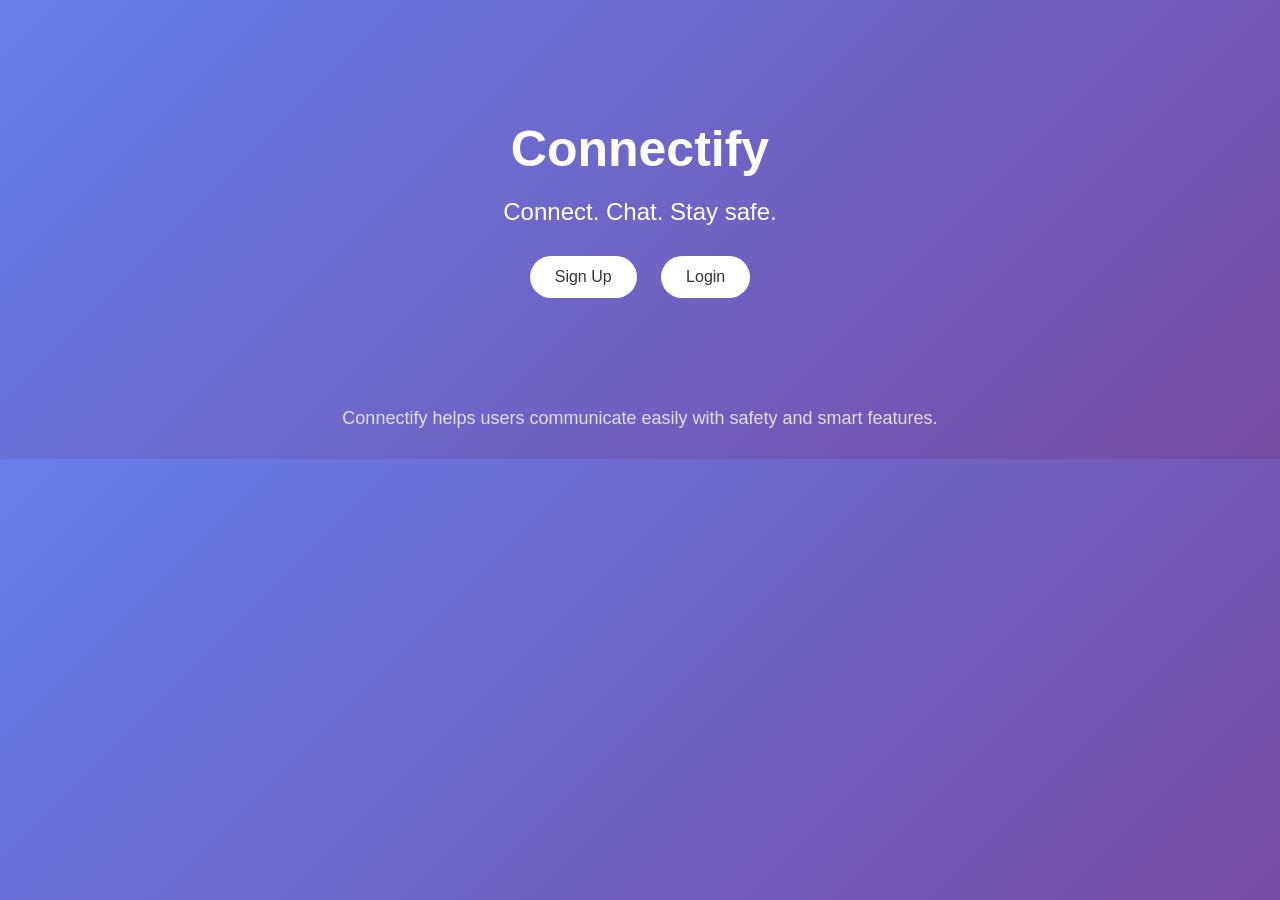
<file: index.html>
<!DOCTYPE html>
<html>
<head>
    <title>Connectify</title>

    <style>
        body {
            margin: 0;
            padding: 0;
            font-family: Arial, sans-serif;

            /* Attractive Gradient Background */
            background: linear-gradient(135deg, #667eea, #764ba2);

            color: white;
            text-align: center;
        }

        .container {
            margin-top: 120px;
        }

        h1 {
            font-size: 50px;
            margin-bottom: 10px;
        }

        h2 {
            font-weight: normal;
            margin-bottom: 20px;
        }

        p {
            font-size: 18px;
            margin-bottom: 30px;
        }

        button {
            padding: 12px 25px;
            margin: 10px;
            border: none;
            border-radius: 25px;
            font-size: 16px;
            cursor: pointer;

            background: white;
            color: #333;
            transition: 0.3s;
        }

        button:hover {
            background: #ddd;
        }

        .about {
            margin-top: 100px;
            font-size: 14px;
            opacity: 0.8;
        }
    </style>
</head>

<body>

    <div class="container">
        <h1>Connectify</h1>

        <h2>Connect. Chat. Stay safe.</h2>

        <button onclick="location.href='signup.php'">Sign Up</button>
        <button onclick="location.href='index.php'">Login</button> 
    </div>

    <div class="about">
        <p>Connectify helps users communicate easily with safety and smart features.</p>
    </div>

</body>
</html>
</file>
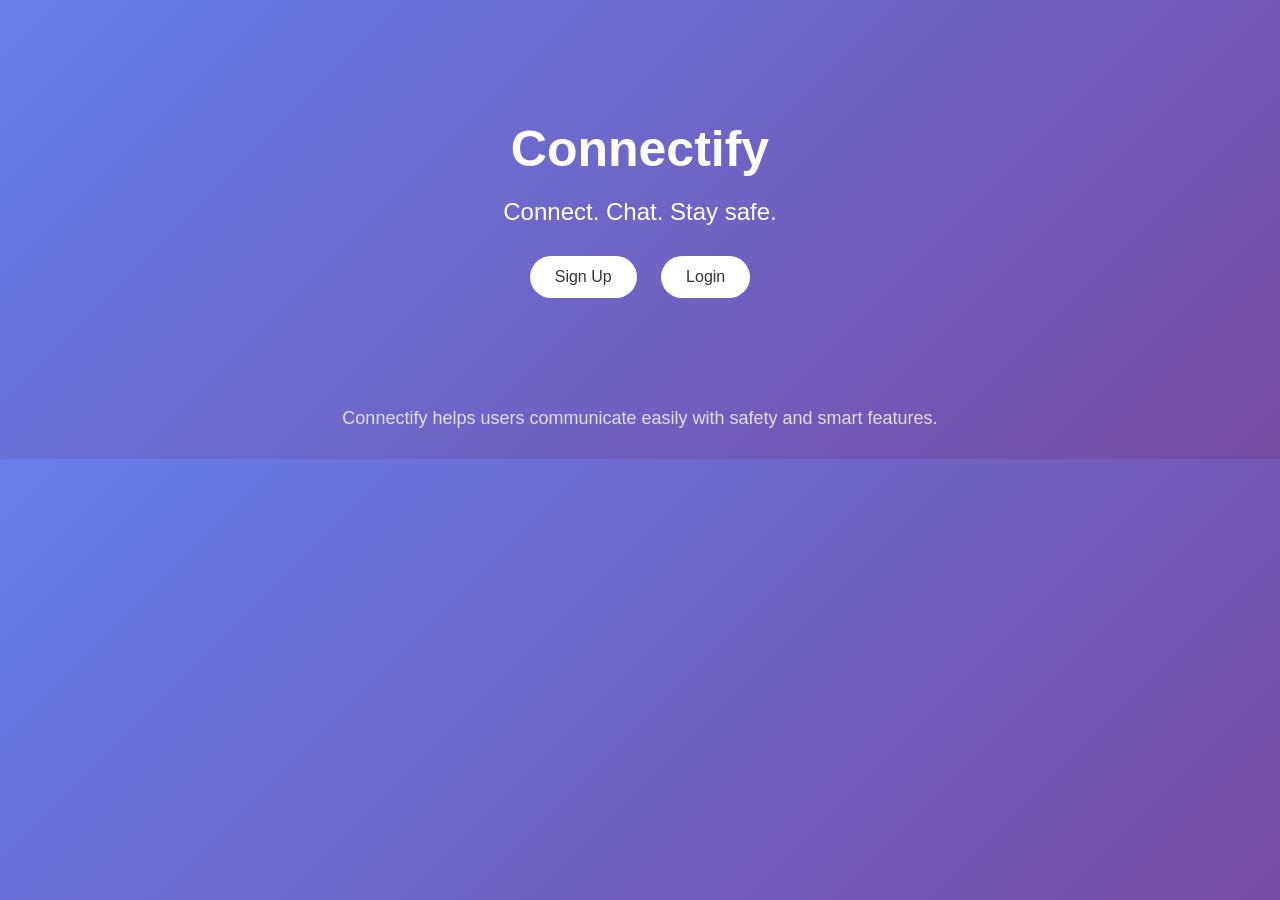
<file: pages/index.html>
<!DOCTYPE html>
<html>
<head>
    <title>Connectify</title>

    <style>
        body {
            margin: 0;
            padding: 0;
            font-family: Arial, sans-serif;

            /* Attractive Gradient Background */
            background: linear-gradient(135deg, #667eea, #764ba2);

            color: white;
            text-align: center;
        }

        .container {
            margin-top: 120px;
        }

        h1 {
            font-size: 50px;
            margin-bottom: 10px;
        }

        h2 {
            font-weight: normal;
            margin-bottom: 20px;
        }

        p {
            font-size: 18px;
            margin-bottom: 30px;
        }

        button {
            padding: 12px 25px;
            margin: 10px;
            border: none;
            border-radius: 25px;
            font-size: 16px;
            cursor: pointer;

            background: white;
            color: #333;
            transition: 0.3s;
        }

        button:hover {
            background: #ddd;
        }

        .about {
            margin-top: 100px;
            font-size: 14px;
            opacity: 0.8;
        }
    </style>
</head>

<body>

    <div class="container">
        <h1>Connectify</h1>

        <h2>Connect. Chat. Stay safe.</h2>

     
        
    <button onclick="location.href='pages/signup.html'">Sign Up</button>
    <button onclick="location.href='pages/login.html'">Login</button>   
    </div>

    <div class="about">
        <p>Connectify helps users communicate easily with safety and smart features.</p>
    </div>

</body>
</html>
</file>
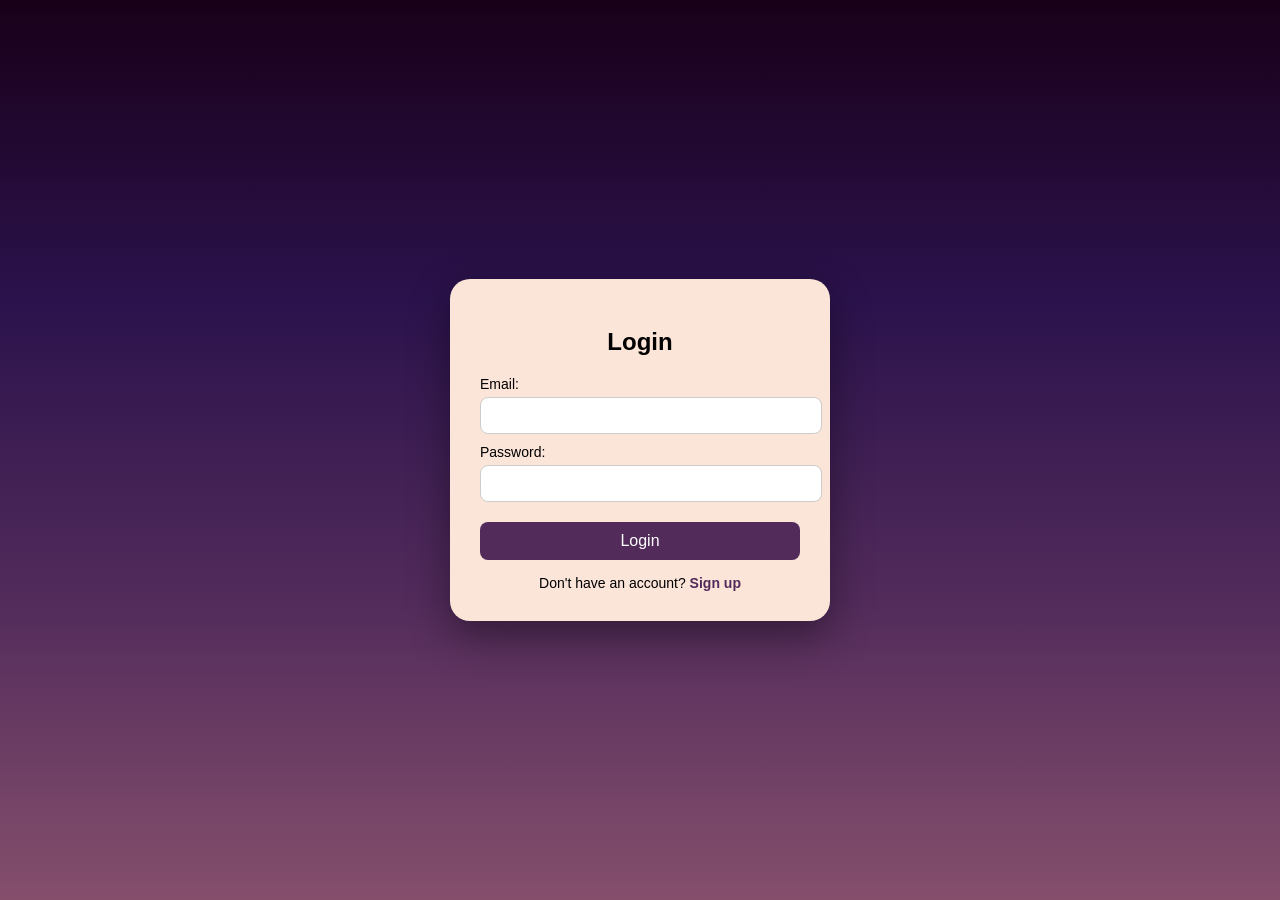
<file: pages/login.html>
<!DOCTYPE html>
<html>
<head>
    <title>Login - Connectify</title>

    <style>
        body {
            margin: 0;
            font-family: 'Segoe UI', sans-serif;
            height: 100vh;
            display: flex;
            justify-content: center;
            align-items: center;

            /* Gradient Background (same theme as home) */
            background: linear-gradient(to bottom, #190019, #2B124C, #522B5B, #854F6C);
        }

        .login-box {
            background: #FBE4D8;
            padding: 30px;
            width: 320px;
            border-radius: 20px;
            box-shadow: 0 15px 40px rgba(0,0,0,0.4);
            text-align: center;
        }

        h2 {
            margin-bottom: 20px;
        }

        label {
            display: block;
            text-align: left;
            font-size: 14px;
            margin-top: 10px;
        }

        input {
            width: 100%;
            padding: 10px;
            margin-top: 5px;
            border-radius: 8px;
            border: 1px solid #ccc;
            outline: none;
        }

        input:focus {
            border-color: #522B5B;
        }

        button {
            width: 100%;
            margin-top: 20px;
            padding: 10px;
            border: none;
            border-radius: 8px;
            background: #522B5B;
            color: white;
            font-size: 16px;
            cursor: pointer;
        }

        button:hover {
            background: #2B124C;
        }

        .extra {
            margin-top: 15px;
            font-size: 14px;
        }

        .extra a {
            text-decoration: none;
            color: #522B5B;
            font-weight: bold;
        }

        .extra a:hover {
            text-decoration: underline;
        }
    </style>
</head>

<body>

<div class="login-box">
    <h2>Login </h2>

    <form action="login.php" method="POST">
        <label>Email:</label>
        <input type="email" name="email" required>

        <label>Password:</label>
        <input type="password" name="password" required>

        <button type="submit">Login</button>
    </form>

    <div class="extra">
        Don't have an account? <a href="signup.html">Sign up</a>
    </div>
</div>

</body>
</html>
</file>
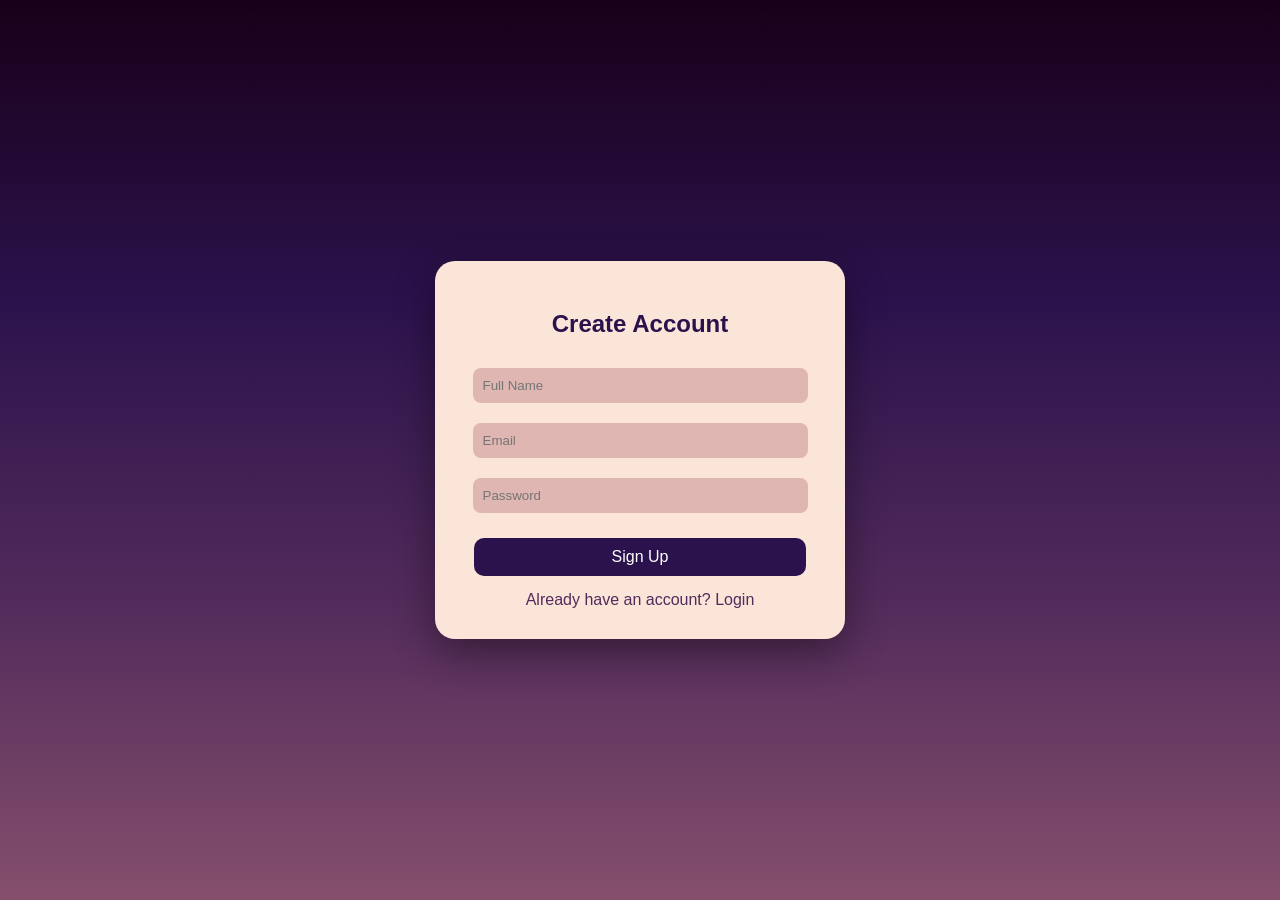
<file: pages/signup.html>
<!DOCTYPE html>
<html>
<head>
    <title>Signup - Connectify</title>

    <style>
        body {
            margin: 0;
            font-family: 'Segoe UI', sans-serif;
            height: 100vh;
            display: flex;
            justify-content: center;
            align-items: center;

            background: linear-gradient(
                to bottom,
                #190019,
                #2B124C,
                #522B5B,
                #854F6C
            );
        }

        .signup-box {
            background: #FBE4D8;
            padding: 30px;
            width: 350px;
            border-radius: 20px;
            box-shadow: 0 15px 40px rgba(0,0,0,0.4);
            text-align: center;
        }

        h2 {
            color: #2B124C;
            margin-bottom: 20px;
        }

        input {
            width: 90%;
            padding: 10px;
            margin: 10px 0;
            border: none;
            border-radius: 8px;
            outline: none;
            background: #DFB6B2;
        }

        button {
            width: 95%;
            padding: 10px;
            margin-top: 15px;
            background: #2B124C;
            color: white;
            border: none;
            border-radius: 10px;
            cursor: pointer;
            font-size: 16px;
        }

        button:hover {
            background: #190019;
        }

        .link {
            margin-top: 15px;
            display: block;
            color: #522B5B;
            text-decoration: none;
        }
    </style>
</head>

<body>

<div class="signup-box">
    <h2>Create Account</h2>

    <form action="signup.php" method="POST">
        <input type="text" name="name" placeholder="Full Name" required>
        <input type="email" name="email" placeholder="Email" required>
        <input type="password" name="password" placeholder="Password" required>

        <button type="submit">Sign Up</button>
    </form>

    <a class="link" href="login.html">Already have an account? Login</a>
</div>

</body>
</html>
</file>
